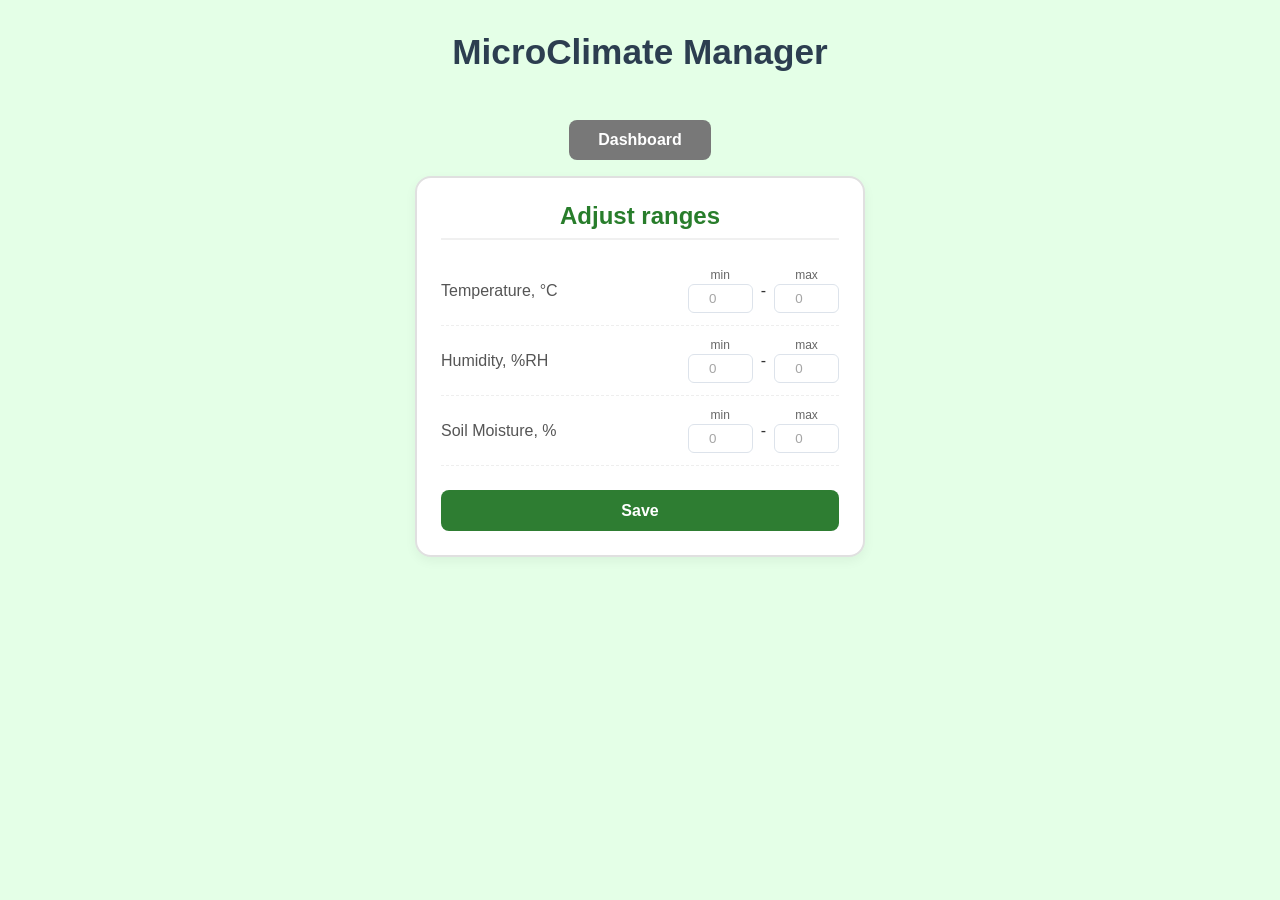
<file: Frontend/settings.html>
<html lang="en">
<head>
    <meta charset="UTF-8">
    <meta name="viewport" content="width=device-width, initial-scale=1.0">
    <title>MicroClimate Manager - Settings</title>
    <link rel="stylesheet" href="styles.css">
  </head>
 <body>
    <h1 id="title">MicroClimate Manager</h1>

    <button id="settingsButton" class="button" onclick="window.location.href='index.html'">Dashboard</button>

    <div class="container">
      <h2>Adjust ranges</h2>
      
      <div class="inline">
        <p>Temperature, °C</p>
        <div class="range-inputs">
          <div class="input-group">
            <label for="tempMin">min</label>
            <input type="number" id="tempMin" placeholder="0" step="0.5">
          </div>
          <span>-</span>
          <div class="input-group">
            <label for="tempMax">max</label>
            <input type="number" id="tempMax" placeholder="0" step="0.5">
          </div>
        </div>
      </div>

      <div class="inline">
        <p>Humidity, %RH</p>
        <div class="range-inputs">
          <div class="input-group">
            <label for="humMin">min</label>
            <input type="number" id="humMin" placeholder="0" step="0.5">
          </div>
          <span>-</span>
          <div class="input-group">
            <label for="humMax">max</label>
            <input type="number" id="humMax" placeholder="0" step="0.5">
          </div>
        </div>
      </div>
      
      <div class="inline">
        <p>Soil Moisture, %</p>
        <div class="range-inputs">
          <div class="input-group">
            <label for="moistMin">min</label>
            <input type="number" id="moistMin" placeholder="0" step="0.5">
          </div>
          <span>-</span>
          <div class="input-group">
            <label for="moistMax">max</label>
            <input type="number" id="moistMax" placeholder="0" step="0.5">
          </div>
        </div>
      </div>
      
      <button id="saveButton" class="button" onclick="saveSettings()">Save</button>
    </div>
    <script src="settings.js"></script>
 </body>
</html>
</file>
<file: Frontend/styles.css>
* {
    box-sizing: border-box;
    margin: 0;
    padding: 0;
    font-family: 'Segoe UI', Tahoma, Geneva, Verdana, sans-serif;
}

body {
    background-color: #e4ffe7;
    color: #333;
    display: flex;
    flex-direction: column;
    align-items: center;
    padding: 2rem;
}

#title {
    margin-bottom: 2rem;
    color: #2c3e50;
    font-size: 2.2rem;
    text-align: center;
}

.latestDataContainer {
    display: flex;
    flex-wrap: wrap; 
    gap: 1.5rem;
    justify-content: center;
    width: 100%;
    max-width: 800px;
}

.dataContainer {
    background: #ffffff;
    border: 2px solid #e0e0e0;
    border-radius: 16px;
    padding: 1.5rem;
    flex: 1 1 320px;
    box-shadow: 0 4px 12px rgba(0, 0, 0, 0.05);
    transition: transform 0.2s ease, box-shadow 0.2s ease;
}

.dataContainer:hover {
    transform: translateY(-3px);
    box-shadow: 0 6px 16px rgba(0, 0, 0, 0.08);
}

.dataContainer h2 {
    font-size: 1.2rem;
    color: #287d2b;
    margin-bottom: 1rem;
    border-bottom: 2px solid #f0f0f0;
    padding-bottom: 0.5rem;
}

.inline {
    display: flex;
    justify-content: space-between;
    align-items: center;
    padding: 0.75rem 0;
    border-bottom: 1px dashed #eee;
    gap: 0.5rem;
}

.inline:last-child {
    border-bottom: none;
}

.inline p {
    font-weight: 500;
    color: #555;
}

.value {
    font-weight: bold;
    color: #2e7d32;
    font-size: 1.1rem;
    text-align: right;
}

.footerContainer {
    margin-top: 1rem;
    display: flex;
    flex-direction: column;
    align-items: center;
}

#lastRefreshed {
    font-weight: bold;
    color: #2c3e50;
}

.button {
    color: white;
    border: none;
    padding: 0.7rem 1.8rem;
    font-size: 1rem;
    font-weight: 600;
    border-radius: 8px;
    cursor: pointer;
    transition: background-color 0.2s, transform 0.1s;
    margin: 1rem;
}

#refreshButton {
    background-color: #2e7d32;
}

#refreshButton:hover {
    background-color: #256628;
}

#settingsButton {
    background-color: #787878;
}

#settingsButton:hover {
    background-color: #636363;
}

#saveButton {
    background-color: #2e7d32;
    margin: 1.5rem 0 0 0;
    width: 100%;
    display: block;
}

#saveButton:hover {
    background-color: #256628;
}

.button:active {
    transform: scale(0.97);
}

.datePickerCard {
    background: #ffffff;
    border: 2px solid #e0e0e0;
    border-radius: 16px;
    padding: 1.25rem 1.75rem;
    margin: 1.5rem auto 0.5rem auto;
    box-shadow: 0 4px 12px rgba(0, 0, 0, 0.05);
    display: flex;
    flex-direction: column;
    gap: 1rem;
    max-width: 650px;
    width: 100%;
}
#applyFilterButton {
    background-color: #2e7d32;
    margin: 0;
    padding: 0.6rem 1.4rem;
    height: 40px;
}

#applyFilterButton:hover {
    background-color: #256628;
}

.datePickerCard .input-group input[type="datetime-local"] {
    padding: 0.6rem 0.8rem;
    font-size: 0.95rem;
    color: #2d3748;
    background-color: #f8fafc;
    border: 1px solid #cbd5e1;
    border-radius: 8px;
    outline: none;
    width: 100%;
    transition: all 0.2s ease-in-out;
}

.datePickerCard .input-group input[type="datetime-local"]:focus {
    border-color: #2e7d32;
    background-color: #ffffff;
    box-shadow: 0 0 0 3px rgba(46, 125, 50, 0.15);
}

input[type="datetime-local"]::-webkit-calendar-picker-indicator {
    cursor: pointer;
    opacity: 0.65;
    transition: opacity 0.2s;
}

input[type="number"] {
    cursor: pointer;
    opacity: 0.65;
    transition: opacity 0.2s;
    width: 60px;
}

input[type="datetime-local"]::-webkit-calendar-picker-indicator:hover {
    opacity: 1;
}

/* Контейнер за графиките */
.chartsContainer {
    display: flex;
    flex-wrap: wrap;
    gap: 1.5rem;
    justify-content: center;
    width: 100%;
    max-width: 1100px;
    margin: 2rem auto;
}

/* Всяка карта с графика */
.chartCard {
    background: #ffffff;
    border: 2px solid #e0e0e0;
    border-radius: 16px;
    padding: 1rem 1rem 2.5rem 1rem; /* Увеличаваме долния padding на 2rem, за да има място за етикетите */
    box-shadow: 0 4px 12px rgba(0, 0, 0, 0.05);
    width: 100%;
    box-sizing: border-box;
    height: 400px; /* Увеличаваме леко общата височина от 350px на 380px */
}

.chartCard h3 {
    margin-bottom: 0.8rem;
    color: #2c3e50;
    font-size: 1.1rem;
    text-align: center;
}

/* Настройки (settings.html) кутия */
.container {
    background: #ffffff;
    border: 2px solid #e0e0e0;
    border-radius: 16px;
    padding: 1.5rem;
    box-shadow: 0 4px 12px rgba(0, 0, 0, 0.05);
    transition: transform 0.2s ease, box-shadow 0.2s ease;
    max-width: 450px;
    width: 100%;
    text-align: center;
}

.container h2 {
    text-align: center;
    color: #287d2b;
    margin-bottom: 1rem;
    border-bottom: 2px solid #f0f0f0;
    padding-bottom: 0.5rem;
}

.range-inputs {
    display: flex;
    align-items: center;
    gap: 8px;
}

.range-inputs .input-group {
    display: flex;
    flex-direction: column;
    align-items: center;
}

.range-inputs .input-group label {
    font-size: 12px;
    color: #666;
    margin-bottom: 2px;
}

.range-inputs .input-group input {
    width: 65px;
    padding: 6px;
    text-align: center;
    border: 1px solid #cbd5e1;
    border-radius: 6px;
}

/* МОБИЛНА ОПТИМИЗАЦИЯ (Media Queries) */
@media (max-width: 600px) {
    body {
        padding: 1rem 0.5rem;
    }

    #title {
        font-size: 1.7rem;
        margin-bottom: 1.2rem;
    }

    .latestDataContainer {
        flex-direction: column; 
    }

    .dataContainer {
        width: 100%;
        padding: 1.2rem;
    }

    /* При по-дълги текстове като Min / Avg / Max редовете се пренасят чисто */
    .inline {
        flex-direction: column;
        align-items: flex-start;
        gap: 0.25rem;
    }

    .value {
        text-align: left;
    }

    .datePickerCard {
        padding: 1rem;
    }

    .datePickerCard .filterFields {
        flex-direction: column;
        align-items: stretch;
        gap: 0.8rem;
    }

    #applyFilterButton {
        width: 100%;
        margin-top: 0.5rem;
    }

    .chartCard {
        position: relative;
        height: 340px; /* Увеличено от 280px, за да има място за завъртяните етикети */
        padding: 1rem 0.75rem 2.5rem 0.75rem;
    }

    .container {
        padding: 1.2rem;
    }

    .container .inline {
        flex-direction: row; /* Запазваме текста и инпутите един до друг при Settings */
        justify-content: space-between;
        align-items: center;
    }
}

/* Базов стил за картата на филтъра */
.datePickerCard {
    background: #ffffff;
    border: 2px solid #e0e0e0;
    border-radius: 16px;
    padding: 1.25rem 1.75rem;
    margin: 1.5rem auto 0.5rem auto;
    box-shadow: 0 4px 12px rgba(0, 0, 0, 0.05);
    display: flex;
    flex-direction: column;
    gap: 1rem;
    max-width: 650px;
    width: 100%;
}

.datePickerCard h2 {
    font-size: 1.2rem;
    color: #287d2b;
    border-bottom: 2px solid #f0f0f0;
    padding-bottom: 0.5rem;
    text-align: left;
    margin: 0;
}

.datePickerCard .filterFields {
    display: flex;
    flex-wrap: wrap;
    gap: 1rem; /* Фиксиран малък интервал между инпутите */
    justify-content: center;
    align-items: flex-end;
    width: 100%;
}

.datePickerCard .input-group {
    display: flex;
    flex-direction: column;
    gap: 0.35rem;
    flex: 1 1 200px;
    margin: 0; /* Премахваме излишните външни маржини */
}

#applyFilterButton {
    background-color: #2e7d32;
    margin: 0;
    padding: 0.6rem 1.4rem;
    height: 40px;
}


/* МОБИЛНА ОПТИМИЗАЦИЯ */
@media (max-width: 600px) {
    .datePickerCard {
        padding: 1rem;
        gap: 0.75rem; /* Компактен интервал под заглавието */
    }

    .datePickerCard .filterFields {
        flex-direction: column;
        align-items: stretch; /* Полетата заема цялата ширина */
        gap: 0.75rem; /* Равномерен и близък интервал между инпутите и бутона */
    }

    .datePickerCard .input-group {
        width: 100%;
        flex: none;
    }

    #applyFilterButton {
        width: 100%;
        margin-top: 0.25rem;
        height: 44px; /* Удобна височина за кликване с пръст */
    }
}

.datePickerCard .input-group input[type="number"] {
    padding: 0.6rem 0.8rem;
    font-size: 0.95rem;
    color: #2d3748;
    background-color: #f8fafc;
    border: 1px solid #cbd5e1;
    border-radius: 8px;
    outline: none;
    width: 100%;
    transition: all 0.2s ease-in-out;
}

/* Ефект при фокус върху полето */
.datePickerCard .input-group input[type="number"]:focus {
    border-color: #2e7d32;
    background-color: #ffffff;
    box-shadow: 0 0 0 3px rgba(46, 125, 50, 0.15);
}

/* Компактна ширина на групата на десктоп екран */
.datePickerCard .input-group-points {
    flex: 0 1 120px;
}

/* Мобилна оптимизация (екран до 600px) */
@media (max-width: 600px) {
    /* Разпъване на цяла ширина на телефон за лесно въвеждане */
    .datePickerCard .input-group-points {
        width: 100%;
        flex: none;
    }
}
.datePickerCard .input-group input[type="datetime-local"],
.datePickerCard .input-group input[type="number"] {
    width: 100%;
    max-width: 100%;
    box-sizing: border-box;
    -webkit-appearance: none;
    appearance: none;
}

@media (max-width: 600px) {
    .datePickerCard .input-group {
        width: 100%;
        max-width: 100%;
        flex: none;
        overflow: hidden; /* предпазва от излизане на нативни контроли */
    }

    .datePickerCard .filterFields {
        width: 100%;
        max-width: 100%;
    }
}
</file>
